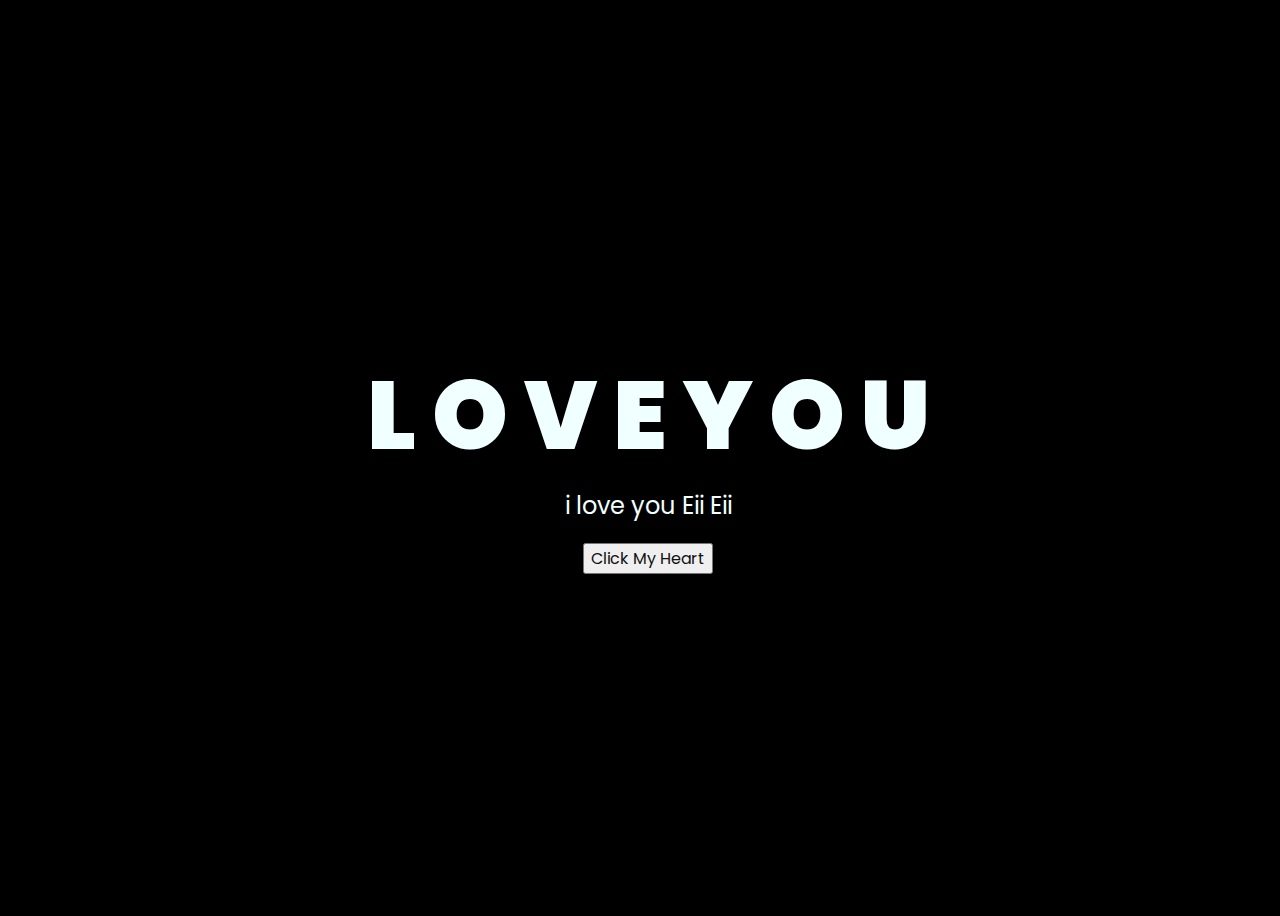
<file: index.html>
<!DOCTYPE html>
<html lang="en">

<head>
    <meta charset="UTF-8">
    <meta http-equiv="X-UA-Compatible" content="IE=edge">
    <meta name="viewport" content="width=device-width, initial-scale=1.0">
    <link rel="stylesheet" href="css/style.css">
    <link rel="icon" href="img/flowers.png" type="image/x-icon">
    <title>Valentine</title>
</head>

<body>
    <div class="greetings">
        <!--  happy Valentine day o sml <span>text...</span -->
        <span>L</span>
        <span>O</span>
        <span>V</span>
        <span>E</span>
        <span>Y</span>
        <span>O</span>
        <span>U</span>
    </div>
    <div class="description">
        <span> i love you Eii Eii</span>
    </div>
    <div class="button">
        <button>
            <a href="flower.html">Click My Heart</a>
        </button>

    </div>
</body>

</html>
</file>
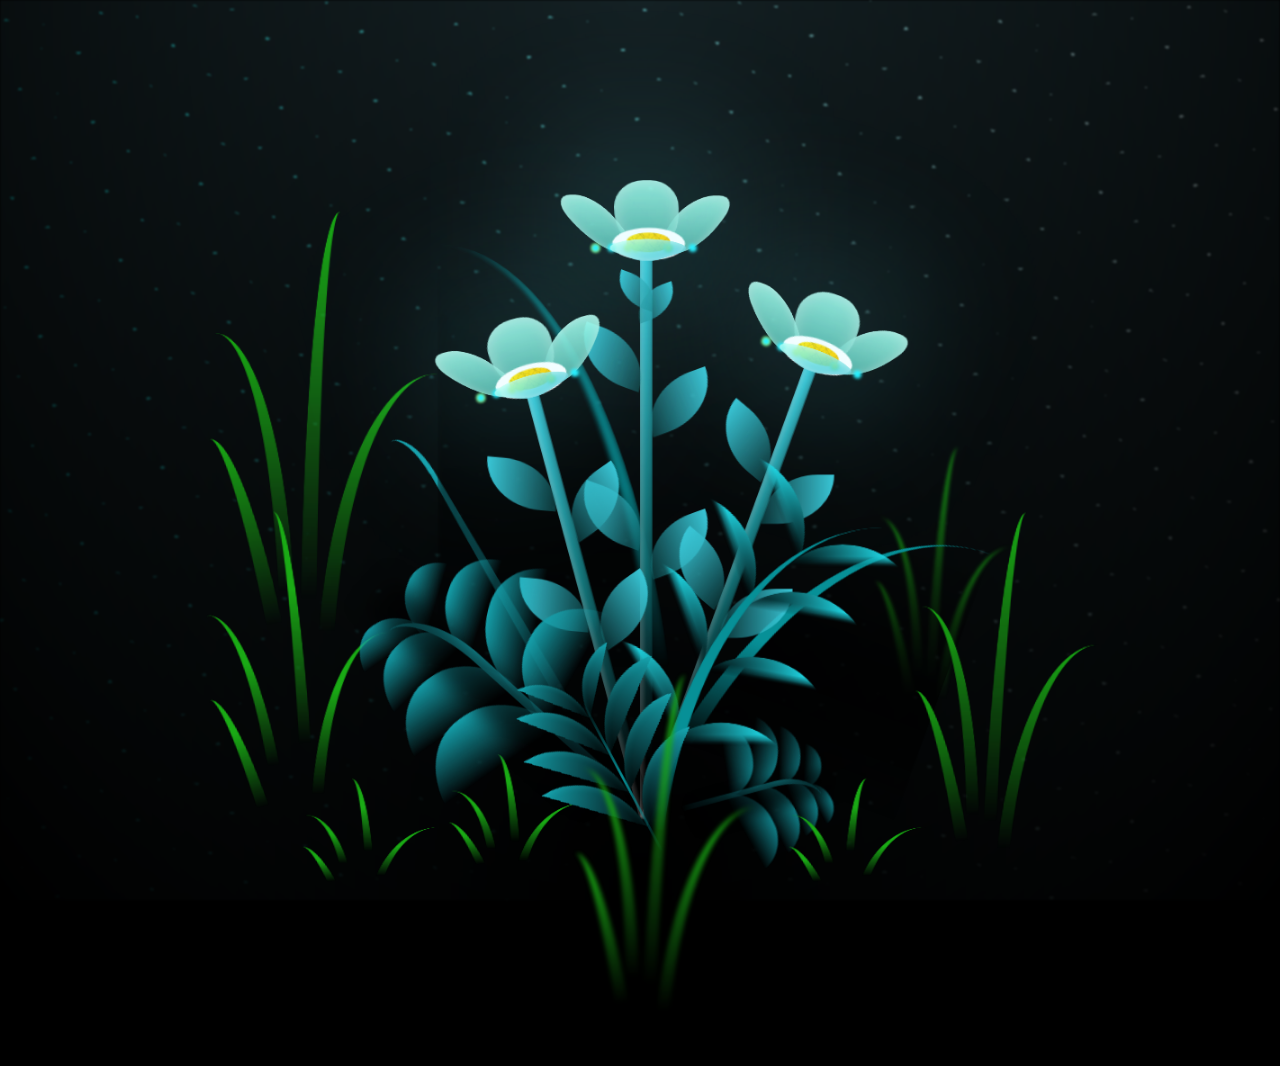
<file: flower.html>
<!DOCTYPE html>
<html lang="en">
<head>
    <meta charset="UTF-8">
    <meta http-equiv="X-UA-Compatible" content="IE=edge">
    <meta name="viewport" content="width=device-width, initial-scale=1.0">
    <link rel="stylesheet" href="css/main.css">
    <link rel="icon" href="img/flowers.png" type="image/x-icon">
    <title>Hariki</title>
</head>
<body class="container">
  <!-- Pembuat code: https://codepen.io/mdusmanansari/pen/BamepLe -->
    <div class="night"></div>
    <div class="flowers">
      <div class="flower flower--1">
        <div class="flower__leafs flower__leafs--1">
          <div class="flower__leaf flower__leaf--1"></div>
          <div class="flower__leaf flower__leaf--2"></div>
          <div class="flower__leaf flower__leaf--3"></div>
          <div class="flower__leaf flower__leaf--4"></div>
          <div class="flower__white-circle"></div>
  
          <div class="flower__light flower__light--1"></div>
          <div class="flower__light flower__light--2"></div>
          <div class="flower__light flower__light--3"></div>
          <div class="flower__light flower__light--4"></div>
          <div class="flower__light flower__light--5"></div>
          <div class="flower__light flower__light--6"></div>
          <div class="flower__light flower__light--7"></div>
          <div class="flower__light flower__light--8"></div>
  
        </div>
        <div class="flower__line">
          <div class="flower__line__leaf flower__line__leaf--1"></div>
          <div class="flower__line__leaf flower__line__leaf--2"></div>
          <div class="flower__line__leaf flower__line__leaf--3"></div>
          <div class="flower__line__leaf flower__line__leaf--4"></div>
          <div class="flower__line__leaf flower__line__leaf--5"></div>
          <div class="flower__line__leaf flower__line__leaf--6"></div>
        </div>
      </div>
  
      <div class="flower flower--2">
        <div class="flower__leafs flower__leafs--2">
          <div class="flower__leaf flower__leaf--1"></div>
          <div class="flower__leaf flower__leaf--2"></div>
          <div class="flower__leaf flower__leaf--3"></div>
          <div class="flower__leaf flower__leaf--4"></div>
          <div class="flower__white-circle"></div>
  
          <div class="flower__light flower__light--1"></div>
          <div class="flower__light flower__light--2"></div>
          <div class="flower__light flower__light--3"></div>
          <div class="flower__light flower__light--4"></div>
          <div class="flower__light flower__light--5"></div>
          <div class="flower__light flower__light--6"></div>
          <div class="flower__light flower__light--7"></div>
          <div class="flower__light flower__light--8"></div>
  
        </div>
        <div class="flower__line">
          <div class="flower__line__leaf flower__line__leaf--1"></div>
          <div class="flower__line__leaf flower__line__leaf--2"></div>
          <div class="flower__line__leaf flower__line__leaf--3"></div>
          <div class="flower__line__leaf flower__line__leaf--4"></div>
        </div>
      </div>
  
      <div class="flower flower--3">
        <div class="flower__leafs flower__leafs--3">
          <div class="flower__leaf flower__leaf--1"></div>
          <div class="flower__leaf flower__leaf--2"></div>
          <div class="flower__leaf flower__leaf--3"></div>
          <div class="flower__leaf flower__leaf--4"></div>
          <div class="flower__white-circle"></div>
  
          <div class="flower__light flower__light--1"></div>
          <div class="flower__light flower__light--2"></div>
          <div class="flower__light flower__light--3"></div>
          <div class="flower__light flower__light--4"></div>
          <div class="flower__light flower__light--5"></div>
          <div class="flower__light flower__light--6"></div>
          <div class="flower__light flower__light--7"></div>
          <div class="flower__light flower__light--8"></div>
  
        </div>
        <div class="flower__line">
          <div class="flower__line__leaf flower__line__leaf--1"></div>
          <div class="flower__line__leaf flower__line__leaf--2"></div>
          <div class="flower__line__leaf flower__line__leaf--3"></div>
          <div class="flower__line__leaf flower__line__leaf--4"></div>
        </div>
      </div>
  
      <div class="grow-ans" style="--d:1.2s">
        <div class="flower__g-long">
          <div class="flower__g-long__top"></div>
          <div class="flower__g-long__bottom"></div>
        </div>
      </div>
  
      <div class="growing-grass">
        <div class="flower__grass flower__grass--1">
          <div class="flower__grass--top"></div>
          <div class="flower__grass--bottom"></div>
          <div class="flower__grass__leaf flower__grass__leaf--1"></div>
          <div class="flower__grass__leaf flower__grass__leaf--2"></div>
          <div class="flower__grass__leaf flower__grass__leaf--3"></div>
          <div class="flower__grass__leaf flower__grass__leaf--4"></div>
          <div class="flower__grass__leaf flower__grass__leaf--5"></div>
          <div class="flower__grass__leaf flower__grass__leaf--6"></div>
          <div class="flower__grass__leaf flower__grass__leaf--7"></div>
          <div class="flower__grass__leaf flower__grass__leaf--8"></div>
          <div class="flower__grass__overlay"></div>
        </div>
      </div>
  
      <div class="growing-grass">
        <div class="flower__grass flower__grass--2">
          <div class="flower__grass--top"></div>
          <div class="flower__grass--bottom"></div>
          <div class="flower__grass__leaf flower__grass__leaf--1"></div>
          <div class="flower__grass__leaf flower__grass__leaf--2"></div>
          <div class="flower__grass__leaf flower__grass__leaf--3"></div>
          <div class="flower__grass__leaf flower__grass__leaf--4"></div>
          <div class="flower__grass__leaf flower__grass__leaf--5"></div>
          <div class="flower__grass__leaf flower__grass__leaf--6"></div>
          <div class="flower__grass__leaf flower__grass__leaf--7"></div>
          <div class="flower__grass__leaf flower__grass__leaf--8"></div>
          <div class="flower__grass__overlay"></div>
        </div>
      </div>
  
      <div class="grow-ans" style="--d:2.4s">
        <div class="flower__g-right flower__g-right--1">
          <div class="leaf"></div>
        </div>
      </div>
  
      <div class="grow-ans" style="--d:2.8s">
        <div class="flower__g-right flower__g-right--2">
          <div class="leaf"></div>
        </div>
      </div>
  
      <div class="grow-ans" style="--d:2.8s">
        <div class="flower__g-front">
          <div class="flower__g-front__leaf-wrapper flower__g-front__leaf-wrapper--1">
            <div class="flower__g-front__leaf"></div>
          </div>
          <div class="flower__g-front__leaf-wrapper flower__g-front__leaf-wrapper--2">
            <div class="flower__g-front__leaf"></div>
          </div>
          <div class="flower__g-front__leaf-wrapper flower__g-front__leaf-wrapper--3">
            <div class="flower__g-front__leaf"></div>
          </div>
          <div class="flower__g-front__leaf-wrapper flower__g-front__leaf-wrapper--4">
            <div class="flower__g-front__leaf"></div>
          </div>
          <div class="flower__g-front__leaf-wrapper flower__g-front__leaf-wrapper--5">
            <div class="flower__g-front__leaf"></div>
          </div>
          <div class="flower__g-front__leaf-wrapper flower__g-front__leaf-wrapper--6">
            <div class="flower__g-front__leaf"></div>
          </div>
          <div class="flower__g-front__leaf-wrapper flower__g-front__leaf-wrapper--7">
            <div class="flower__g-front__leaf"></div>
          </div>
          <div class="flower__g-front__leaf-wrapper flower__g-front__leaf-wrapper--8">
            <div class="flower__g-front__leaf"></div>
          </div>
          <div class="flower__g-front__line"></div>
        </div>
      </div>
  
      <div class="grow-ans" style="--d:3.2s">
        <div class="flower__g-fr">
          <div class="leaf"></div>
          <div class="flower__g-fr__leaf flower__g-fr__leaf--1"></div>
          <div class="flower__g-fr__leaf flower__g-fr__leaf--2"></div>
          <div class="flower__g-fr__leaf flower__g-fr__leaf--3"></div>
          <div class="flower__g-fr__leaf flower__g-fr__leaf--4"></div>
          <div class="flower__g-fr__leaf flower__g-fr__leaf--5"></div>
          <div class="flower__g-fr__leaf flower__g-fr__leaf--6"></div>
          <div class="flower__g-fr__leaf flower__g-fr__leaf--7"></div>
          <div class="flower__g-fr__leaf flower__g-fr__leaf--8"></div>
        </div>
      </div>
  
      <div class="long-g long-g--0">
        <div class="grow-ans" style="--d:3s">
          <div class="leaf leaf--0"></div>
        </div>
        <div class="grow-ans" style="--d:2.2s">
          <div class="leaf leaf--1"></div>
        </div>
        <div class="grow-ans" style="--d:3.4s">
          <div class="leaf leaf--2"></div>
        </div>
        <div class="grow-ans" style="--d:3.6s">
          <div class="leaf leaf--3"></div>
        </div>
      </div>
  
      <div class="long-g long-g--1">
        <div class="grow-ans" style="--d:3.6s">
          <div class="leaf leaf--0"></div>
        </div>
        <div class="grow-ans" style="--d:3.8s">
          <div class="leaf leaf--1"></div>
        </div>
        <div class="grow-ans" style="--d:4s">
          <div class="leaf leaf--2"></div>
        </div>
        <div class="grow-ans" style="--d:4.2s">
          <div class="leaf leaf--3"></div>
        </div>
      </div>
  
      <div class="long-g long-g--2">
        <div class="grow-ans" style="--d:4s">
          <div class="leaf leaf--0"></div>
        </div>
        <div class="grow-ans" style="--d:4.2s">
          <div class="leaf leaf--1"></div>
        </div>
        <div class="grow-ans" style="--d:4.4s">
          <div class="leaf leaf--2"></div>
        </div>
        <div class="grow-ans" style="--d:4.6s">
          <div class="leaf leaf--3"></div>
        </div>
      </div>
  
      <div class="long-g long-g--3">
        <div class="grow-ans" style="--d:4s">
          <div class="leaf leaf--0"></div>
        </div>
        <div class="grow-ans" style="--d:4.2s">
          <div class="leaf leaf--1"></div>
        </div>
        <div class="grow-ans" style="--d:3s">
          <div class="leaf leaf--2"></div>
        </div>
        <div class="grow-ans" style="--d:3.6s">
          <div class="leaf leaf--3"></div>
        </div>
      </div>
  
      <div class="long-g long-g--4">
        <div class="grow-ans" style="--d:4s">
          <div class="leaf leaf--0"></div>
        </div>
        <div class="grow-ans" style="--d:4.2s">
          <div class="leaf leaf--1"></div>
        </div>
        <div class="grow-ans" style="--d:3s">
          <div class="leaf leaf--2"></div>
        </div>
        <div class="grow-ans" style="--d:3.6s">
          <div class="leaf leaf--3"></div>
        </div>
      </div>
  
      <div class="long-g long-g--5">
        <div class="grow-ans" style="--d:4s">
          <div class="leaf leaf--0"></div>
        </div>
        <div class="grow-ans" style="--d:4.2s">
          <div class="leaf leaf--1"></div>
        </div>
        <div class="grow-ans" style="--d:3s">
          <div class="leaf leaf--2"></div>
        </div>
        <div class="grow-ans" style="--d:3.6s">
          <div class="leaf leaf--3"></div>
        </div>
      </div>
  
      <div class="long-g long-g--6">
        <div class="grow-ans" style="--d:4.2s">
          <div class="leaf leaf--0"></div>
        </div>
        <div class="grow-ans" style="--d:4.4s">
          <div class="leaf leaf--1"></div>
        </div>
        <div class="grow-ans" style="--d:4.6s">
          <div class="leaf leaf--2"></div>
        </div>
        <div class="grow-ans" style="--d:4.8s">
          <div class="leaf leaf--3"></div>
        </div>
      </div>
  
      <div class="long-g long-g--7">
        <div class="grow-ans" style="--d:3s">
          <div class="leaf leaf--0"></div>
        </div>
        <div class="grow-ans" style="--d:3.2s">
          <div class="leaf leaf--1"></div>
        </div>
        <div class="grow-ans" style="--d:3.5s">
          <div class="leaf leaf--2"></div>
        </div>
        <div class="grow-ans" style="--d:3.6s">
          <div class="leaf leaf--3"></div>
        </div>
      </div>
    </div>
    <script src="main.js"></script>
  </body>
</html>
</file>
<file: css/style.css>
@import url('https://fonts.googleapis.com/css2?family=Poppins:ital,wght@0,500;1,900&display=swap');
*{
    font-family: 'Poppins',cursive;
}
body{
    color: azure;
    width: 100%;
    height: 100vh;
    display: flex;
    flex-direction: column;
    align-items: center;
    justify-content: center;
    background-color: black;
}
.greetings{
    font-size: 6rem;
    font-weight: 900;
}
.greetings > span{
    animation: glow 2.5s ease-in-out infinite;
}
@keyframes glow{
    0%, 100%{
        color: #fff;
        text-shadow: 0 0 12px #39c6d6, 0 0 50px #39c6d6, 0 0 100px #39c6d6;
    }
    10%, 90%{
        color: #111;
        text-shadow: none;
    }
}
.greetings > span:nth-child(2){
    animation-delay: .2s ;
}
.greetings > span:nth-child(3){
    animation-delay: .4s ;
}
.greetings > span:nth-child(4){
    animation-delay: .6s;
}
.greetings > span:nth-child(5){
    animation-delay: .8s;
}

.description{
    font-size: 1.5rem;
    margin-bottom: 20px;
}

.button a{
    text-decoration: none;
    font-size: 1rem;
    color: #111;
}

@media screen and (max-width:574px){
    .greetings{
        display: block;
        font-size: 3rem;
        font-weight: 500;
        text-align: center;
    }
    .description{
        font-size: 1rem;
    }
    
    .button a{
        font-size: .5rem;
    }
}
</file>
<file: css/main.css>
*,
*::after,
*::before {
  padding: 0;
  margin: 0;
  box-sizing: border-box;
}

:root {
  --dark-color: #000;
}

body {
  display: flex;
  align-items: flex-end;
  justify-content: center;
  min-height: 100vh;
  background-color: var(--dark-color);
  overflow: hidden;
  perspective: 1000px;
}

.night {
  position: fixed;
  left: 50%;
  top: 0;
  transform: translateX(-50%);
  width: 100%;
  height: 100%;
  filter: blur(0.1vmin);
  background-image: radial-gradient(ellipse at top, transparent 0%, var(--dark-color)), radial-gradient(ellipse at bottom, var(--dark-color), rgba(145, 233, 255, 0.2)), repeating-linear-gradient(220deg, rgb(0, 0, 0) 0px, rgb(0, 0, 0) 19px, transparent 19px, transparent 22px), repeating-linear-gradient(189deg, rgb(0, 0, 0) 0px, rgb(0, 0, 0) 19px, transparent 19px, transparent 22px), repeating-linear-gradient(148deg, rgb(0, 0, 0) 0px, rgb(0, 0, 0) 19px, transparent 19px, transparent 22px), linear-gradient(90deg, rgb(0, 255, 250), rgb(240, 240, 240));
}

.flowers {
  position: relative;
  transform: scale(0.9);
}

.flower {
  position: absolute;
  bottom: 10vmin;
  transform-origin: bottom center;
  z-index: 10;
  --fl-speed: 0.8s;
}
.flower--1 {
  -webkit-animation: moving-flower-1 4s linear infinite;
          animation: moving-flower-1 4s linear infinite;
}
.flower--1 .flower__line {
  height: 70vmin;
  -webkit-animation-delay: 0.3s;
          animation-delay: 0.3s;
}
.flower--1 .flower__line__leaf--1 {
  -webkit-animation: blooming-leaf-right var(--fl-speed) 1.6s backwards;
          animation: blooming-leaf-right var(--fl-speed) 1.6s backwards;
}
.flower--1 .flower__line__leaf--2 {
  -webkit-animation: blooming-leaf-right var(--fl-speed) 1.4s backwards;
          animation: blooming-leaf-right var(--fl-speed) 1.4s backwards;
}
.flower--1 .flower__line__leaf--3 {
  -webkit-animation: blooming-leaf-left var(--fl-speed) 1.2s backwards;
          animation: blooming-leaf-left var(--fl-speed) 1.2s backwards;
}
.flower--1 .flower__line__leaf--4 {
  -webkit-animation: blooming-leaf-left var(--fl-speed) 1s backwards;
          animation: blooming-leaf-left var(--fl-speed) 1s backwards;
}
.flower--1 .flower__line__leaf--5 {
  -webkit-animation: blooming-leaf-right var(--fl-speed) 1.8s backwards;
          animation: blooming-leaf-right var(--fl-speed) 1.8s backwards;
}
.flower--1 .flower__line__leaf--6 {
  -webkit-animation: blooming-leaf-left var(--fl-speed) 2s backwards;
          animation: blooming-leaf-left var(--fl-speed) 2s backwards;
}
.flower--2 {
  left: 50%;
  transform: rotate(20deg);
  -webkit-animation: moving-flower-2 4s linear infinite;
          animation: moving-flower-2 4s linear infinite;
}
.flower--2 .flower__line {
  height: 60vmin;
  -webkit-animation-delay: 0.6s;
          animation-delay: 0.6s;
}
.flower--2 .flower__line__leaf--1 {
  -webkit-animation: blooming-leaf-right var(--fl-speed) 1.9s backwards;
          animation: blooming-leaf-right var(--fl-speed) 1.9s backwards;
}
.flower--2 .flower__line__leaf--2 {
  -webkit-animation: blooming-leaf-right var(--fl-speed) 1.7s backwards;
          animation: blooming-leaf-right var(--fl-speed) 1.7s backwards;
}
.flower--2 .flower__line__leaf--3 {
  -webkit-animation: blooming-leaf-left var(--fl-speed) 1.5s backwards;
          animation: blooming-leaf-left var(--fl-speed) 1.5s backwards;
}
.flower--2 .flower__line__leaf--4 {
  -webkit-animation: blooming-leaf-left var(--fl-speed) 1.3s backwards;
          animation: blooming-leaf-left var(--fl-speed) 1.3s backwards;
}
.flower--3 {
  left: 50%;
  transform: rotate(-15deg);
  -webkit-animation: moving-flower-3 4s linear infinite;
          animation: moving-flower-3 4s linear infinite;
}
.flower--3 .flower__line {
  -webkit-animation-delay: 0.9s;
          animation-delay: 0.9s;
}
.flower--3 .flower__line__leaf--1 {
  -webkit-animation: blooming-leaf-right var(--fl-speed) 2.5s backwards;
          animation: blooming-leaf-right var(--fl-speed) 2.5s backwards;
}
.flower--3 .flower__line__leaf--2 {
  -webkit-animation: blooming-leaf-right var(--fl-speed) 2.3s backwards;
          animation: blooming-leaf-right var(--fl-speed) 2.3s backwards;
}
.flower--3 .flower__line__leaf--3 {
  -webkit-animation: blooming-leaf-left var(--fl-speed) 2.1s backwards;
          animation: blooming-leaf-left var(--fl-speed) 2.1s backwards;
}
.flower--3 .flower__line__leaf--4 {
  -webkit-animation: blooming-leaf-left var(--fl-speed) 1.9s backwards;
          animation: blooming-leaf-left var(--fl-speed) 1.9s backwards;
}
.flower__leafs {
  position: relative;
  -webkit-animation: blooming-flower 2s backwards;
          animation: blooming-flower 2s backwards;
}
.flower__leafs--1 {
  -webkit-animation-delay: 1.1s;
          animation-delay: 1.1s;
}
.flower__leafs--2 {
  -webkit-animation-delay: 1.4s;
          animation-delay: 1.4s;
}
.flower__leafs--3 {
  -webkit-animation-delay: 1.7s;
          animation-delay: 1.7s;
}
.flower__leafs::after {
  content: "";
  position: absolute;
  left: 0;
  top: 0;
  transform: translate(-50%, -100%);
  width: 8vmin;
  height: 8vmin;
  background-color: #6bf0ff;
  filter: blur(10vmin);
}
.flower__leaf {
  position: absolute;
  bottom: 0;
  left: 50%;
  width: 8vmin;
  height: 11vmin;
  border-radius: 51% 49% 47% 53%/44% 45% 55% 69%;
  background-color: #a7ffee;
  background-image: linear-gradient(to top, #54b8aa, #a7ffee);
  transform-origin: bottom center;
  opacity: 0.9;
  box-shadow: inset 0 0 2vmin rgba(255, 255, 255, 0.5);
}
.flower__leaf--1 {
  transform: translate(-10%, 1%) rotateY(40deg) rotateX(-50deg);
}
.flower__leaf--2 {
  transform: translate(-50%, -4%) rotateX(40deg);
}
.flower__leaf--3 {
  transform: translate(-90%, 0%) rotateY(45deg) rotateX(50deg);
}
.flower__leaf--4 {
  width: 8vmin;
  height: 8vmin;
  transform-origin: bottom left;
  border-radius: 4vmin 10vmin 4vmin 4vmin;
  transform: translate(0%, 18%) rotateX(70deg) rotate(-43deg);
  background-image: linear-gradient(to top, #39c6d6, #a7ffee);
  z-index: 1;
  opacity: 0.8;
}
.flower__white-circle {
  position: absolute;
  left: -3.5vmin;
  top: -3vmin;
  width: 9vmin;
  height: 4vmin;
  border-radius: 50%;
  background-color: #fff;
}
.flower__white-circle::after {
  content: "";
  position: absolute;
  left: 50%;
  top: 45%;
  transform: translate(-50%, -50%);
  width: 60%;
  height: 60%;
  border-radius: inherit;
  background-image: repeating-linear-gradient(135deg, rgba(0, 0, 0, 0.03) 0px, rgba(0, 0, 0, 0.03) 1px, transparent 1px, transparent 12px), repeating-linear-gradient(45deg, rgba(0, 0, 0, 0.03) 0px, rgba(0, 0, 0, 0.03) 1px, transparent 1px, transparent 12px), repeating-linear-gradient(67.5deg, rgba(0, 0, 0, 0.03) 0px, rgba(0, 0, 0, 0.03) 1px, transparent 1px, transparent 12px), repeating-linear-gradient(135deg, rgba(0, 0, 0, 0.03) 0px, rgba(0, 0, 0, 0.03) 1px, transparent 1px, transparent 12px), repeating-linear-gradient(45deg, rgba(0, 0, 0, 0.03) 0px, rgba(0, 0, 0, 0.03) 1px, transparent 1px, transparent 12px), repeating-linear-gradient(112.5deg, rgba(0, 0, 0, 0.03) 0px, rgba(0, 0, 0, 0.03) 1px, transparent 1px, transparent 12px), repeating-linear-gradient(112.5deg, rgba(0, 0, 0, 0.03) 0px, rgba(0, 0, 0, 0.03) 1px, transparent 1px, transparent 12px), repeating-linear-gradient(45deg, rgba(0, 0, 0, 0.03) 0px, rgba(0, 0, 0, 0.03) 1px, transparent 1px, transparent 12px), repeating-linear-gradient(22.5deg, rgba(0, 0, 0, 0.03) 0px, rgba(0, 0, 0, 0.03) 1px, transparent 1px, transparent 12px), repeating-linear-gradient(45deg, rgba(0, 0, 0, 0.03) 0px, rgba(0, 0, 0, 0.03) 1px, transparent 1px, transparent 12px), repeating-linear-gradient(22.5deg, rgba(0, 0, 0, 0.03) 0px, rgba(0, 0, 0, 0.03) 1px, transparent 1px, transparent 12px), repeating-linear-gradient(135deg, rgba(0, 0, 0, 0.03) 0px, rgba(0, 0, 0, 0.03) 1px, transparent 1px, transparent 12px), repeating-linear-gradient(157.5deg, rgba(0, 0, 0, 0.03) 0px, rgba(0, 0, 0, 0.03) 1px, transparent 1px, transparent 12px), repeating-linear-gradient(67.5deg, rgba(0, 0, 0, 0.03) 0px, rgba(0, 0, 0, 0.03) 1px, transparent 1px, transparent 12px), repeating-linear-gradient(67.5deg, rgba(0, 0, 0, 0.03) 0px, rgba(0, 0, 0, 0.03) 1px, transparent 1px, transparent 12px), linear-gradient(90deg, rgb(255, 235, 18), rgb(255, 206, 0));
}
.flower__line {
  height: 55vmin;
  width: 1.5vmin;
  background-image: linear-gradient(to left, rgba(0, 0, 0, 0.2), transparent, rgba(255, 255, 255, 0.2)), linear-gradient(to top, transparent 10%, #14757a, #39c6d6);
  box-shadow: inset 0 0 2px rgba(0, 0, 0, 0.5);
  -webkit-animation: grow-flower-tree 4s backwards;
          animation: grow-flower-tree 4s backwards;
}
.flower__line__leaf {
  --w: 7vmin;
  --h: calc(var(--w) + 2vmin);
  position: absolute;
  top: 20%;
  left: 90%;
  width: var(--w);
  height: var(--h);
  border-top-right-radius: var(--h);
  border-bottom-left-radius: var(--h);
  background-image: linear-gradient(to top, rgba(20, 117, 122, 0.4), #39c6d6);
}
.flower__line__leaf--1 {
  transform: rotate(70deg) rotateY(30deg);
}
.flower__line__leaf--2 {
  top: 45%;
  transform: rotate(70deg) rotateY(30deg);
}
.flower__line__leaf--3, .flower__line__leaf--4, .flower__line__leaf--6 {
  border-top-right-radius: 0;
  border-bottom-left-radius: 0;
  border-top-left-radius: var(--h);
  border-bottom-right-radius: var(--h);
  left: -460%;
  top: 12%;
  transform: rotate(-70deg) rotateY(30deg);
}
.flower__line__leaf--4 {
  top: 40%;
}
.flower__line__leaf--5 {
  top: 0;
  transform-origin: left;
  transform: rotate(70deg) rotateY(30deg) scale(0.6);
}
.flower__line__leaf--6 {
  top: -2%;
  left: -450%;
  transform-origin: right;
  transform: rotate(-70deg) rotateY(30deg) scale(0.6);
}
.flower__light {
  position: absolute;
  bottom: 0vmin;
  width: 1vmin;
  height: 1vmin;
  background-color: rgb(255, 251, 0);
  border-radius: 50%;
  filter: blur(0.2vmin);
  -webkit-animation: light-ans 4s linear infinite backwards;
          animation: light-ans 4s linear infinite backwards;
}
.flower__light:nth-child(odd) {
  background-color: #23f0ff;
}
.flower__light--1 {
  left: -2vmin;
  -webkit-animation-delay: 1s;
          animation-delay: 1s;
}
.flower__light--2 {
  left: 3vmin;
  -webkit-animation-delay: 0.5s;
          animation-delay: 0.5s;
}
.flower__light--3 {
  left: -6vmin;
  -webkit-animation-delay: 0.3s;
          animation-delay: 0.3s;
}
.flower__light--4 {
  left: 6vmin;
  -webkit-animation-delay: 0.9s;
          animation-delay: 0.9s;
}
.flower__light--5 {
  left: -1vmin;
  -webkit-animation-delay: 1.5s;
          animation-delay: 1.5s;
}
.flower__light--6 {
  left: -4vmin;
  -webkit-animation-delay: 3s;
          animation-delay: 3s;
}
.flower__light--7 {
  left: 3vmin;
  -webkit-animation-delay: 2s;
          animation-delay: 2s;
}
.flower__light--8 {
  left: -6vmin;
  -webkit-animation-delay: 3.5s;
          animation-delay: 3.5s;
}
.flower__grass {
  --c: #159faa;
  --line-w: 1.5vmin;
  position: absolute;
  bottom: 12vmin;
  left: -7vmin;
  display: flex;
  flex-direction: column;
  align-items: flex-end;
  z-index: 20;
  transform-origin: bottom center;
  transform: rotate(-48deg) rotateY(40deg);
}
.flower__grass--1 {
  -webkit-animation: moving-grass 2s linear infinite;
          animation: moving-grass 2s linear infinite;
}
.flower__grass--2 {
  left: 2vmin;
  bottom: 10vmin;
  transform: scale(0.5) rotate(75deg) rotateX(10deg) rotateY(-200deg);
  opacity: 0.8;
  z-index: 0;
  -webkit-animation: moving-grass--2 1.5s linear infinite;
          animation: moving-grass--2 1.5s linear infinite;
}
.flower__grass--top {
  width: 7vmin;
  height: 10vmin;
  border-top-right-radius: 100%;
  border-right: var(--line-w) solid var(--c);
  transform-origin: bottom center;
  transform: rotate(-2deg);
}
.flower__grass--bottom {
  margin-top: -2px;
  width: var(--line-w);
  height: 25vmin;
  background-image: linear-gradient(to top, transparent, var(--c));
}
.flower__grass__leaf {
  --size: 10vmin;
  position: absolute;
  width: calc(var(--size) * 2.1);
  height: var(--size);
  border-top-left-radius: var(--size);
  border-top-right-radius: var(--size);
  background-image: linear-gradient(to top, transparent, transparent 30%, var(--c));
  z-index: 100;
}
.flower__grass__leaf--1 {
  top: -6%;
  left: 30%;
  --size: 6vmin;
  transform: rotate(-20deg);
  -webkit-animation: growing-grass-ans--1 2s 2.6s backwards;
          animation: growing-grass-ans--1 2s 2.6s backwards;
}
@-webkit-keyframes growing-grass-ans--1 {
  0% {
    transform-origin: bottom left;
    transform: rotate(-20deg) scale(0);
  }
}
@keyframes growing-grass-ans--1 {
  0% {
    transform-origin: bottom left;
    transform: rotate(-20deg) scale(0);
  }
}
.flower__grass__leaf--2 {
  top: -5%;
  left: -110%;
  --size: 6vmin;
  transform: rotate(10deg);
  -webkit-animation: growing-grass-ans--2 2s 2.4s linear backwards;
          animation: growing-grass-ans--2 2s 2.4s linear backwards;
}
@-webkit-keyframes growing-grass-ans--2 {
  0% {
    transform-origin: bottom right;
    transform: rotate(10deg) scale(0);
  }
}
@keyframes growing-grass-ans--2 {
  0% {
    transform-origin: bottom right;
    transform: rotate(10deg) scale(0);
  }
}
.flower__grass__leaf--3 {
  top: 5%;
  left: 60%;
  --size: 8vmin;
  transform: rotate(-18deg) rotateX(-20deg);
  -webkit-animation: growing-grass-ans--3 2s 2.2s linear backwards;
          animation: growing-grass-ans--3 2s 2.2s linear backwards;
}
@-webkit-keyframes growing-grass-ans--3 {
  0% {
    transform-origin: bottom left;
    transform: rotate(-18deg) rotateX(-20deg) scale(0);
  }
}
@keyframes growing-grass-ans--3 {
  0% {
    transform-origin: bottom left;
    transform: rotate(-18deg) rotateX(-20deg) scale(0);
  }
}
.flower__grass__leaf--4 {
  top: 6%;
  left: -135%;
  --size: 8vmin;
  transform: rotate(2deg);
  -webkit-animation: growing-grass-ans--4 2s 2s linear backwards;
          animation: growing-grass-ans--4 2s 2s linear backwards;
}
@-webkit-keyframes growing-grass-ans--4 {
  0% {
    transform-origin: bottom right;
    transform: rotate(2deg) scale(0);
  }
}
@keyframes growing-grass-ans--4 {
  0% {
    transform-origin: bottom right;
    transform: rotate(2deg) scale(0);
  }
}
.flower__grass__leaf--5 {
  top: 20%;
  left: 60%;
  --size: 10vmin;
  transform: rotate(-24deg) rotateX(-20deg);
  -webkit-animation: growing-grass-ans--5 2s 1.8s linear backwards;
          animation: growing-grass-ans--5 2s 1.8s linear backwards;
}
@-webkit-keyframes growing-grass-ans--5 {
  0% {
    transform-origin: bottom left;
    transform: rotate(-24deg) rotateX(-20deg) scale(0);
  }
}
@keyframes growing-grass-ans--5 {
  0% {
    transform-origin: bottom left;
    transform: rotate(-24deg) rotateX(-20deg) scale(0);
  }
}
.flower__grass__leaf--6 {
  top: 22%;
  left: -180%;
  --size: 10vmin;
  transform: rotate(10deg);
  -webkit-animation: growing-grass-ans--6 2s 1.6s linear backwards;
          animation: growing-grass-ans--6 2s 1.6s linear backwards;
}
@-webkit-keyframes growing-grass-ans--6 {
  0% {
    transform-origin: bottom right;
    transform: rotate(10deg) scale(0);
  }
}
@keyframes growing-grass-ans--6 {
  0% {
    transform-origin: bottom right;
    transform: rotate(10deg) scale(0);
  }
}
.flower__grass__leaf--7 {
  top: 39%;
  left: 70%;
  --size: 10vmin;
  transform: rotate(-10deg);
  -webkit-animation: growing-grass-ans--7 2s 1.4s linear backwards;
          animation: growing-grass-ans--7 2s 1.4s linear backwards;
}
@-webkit-keyframes growing-grass-ans--7 {
  0% {
    transform-origin: bottom left;
    transform: rotate(-10deg) scale(0);
  }
}
@keyframes growing-grass-ans--7 {
  0% {
    transform-origin: bottom left;
    transform: rotate(-10deg) scale(0);
  }
}
.flower__grass__leaf--8 {
  top: 40%;
  left: -215%;
  --size: 11vmin;
  transform: rotate(10deg);
  -webkit-animation: growing-grass-ans--8 2s 1.2s linear backwards;
          animation: growing-grass-ans--8 2s 1.2s linear backwards;
}
@-webkit-keyframes growing-grass-ans--8 {
  0% {
    transform-origin: bottom right;
    transform: rotate(10deg) scale(0);
  }
}
@keyframes growing-grass-ans--8 {
  0% {
    transform-origin: bottom right;
    transform: rotate(10deg) scale(0);
  }
}
.flower__grass__overlay {
  position: absolute;
  top: -10%;
  right: 0%;
  width: 100%;
  height: 100%;
  background-color: rgba(0, 0, 0, 0.6);
  filter: blur(1.5vmin);
  z-index: 100;
}
.flower__g-long {
  --w: 2vmin;
  --h: 6vmin;
  --c: #159faa;
  position: absolute;
  bottom: 10vmin;
  left: -3vmin;
  transform-origin: bottom center;
  transform: rotate(-30deg) rotateY(-20deg);
  display: flex;
  flex-direction: column;
  align-items: flex-end;
  -webkit-animation: flower-g-long-ans 3s linear infinite;
          animation: flower-g-long-ans 3s linear infinite;
}
@-webkit-keyframes flower-g-long-ans {
  0%, 100% {
    transform: rotate(-30deg) rotateY(-20deg);
  }
  50% {
    transform: rotate(-32deg) rotateY(-20deg);
  }
}
@keyframes flower-g-long-ans {
  0%, 100% {
    transform: rotate(-30deg) rotateY(-20deg);
  }
  50% {
    transform: rotate(-32deg) rotateY(-20deg);
  }
}
.flower__g-long__top {
  top: calc(var(--h) * -1);
  width: calc(var(--w) + 1vmin);
  height: var(--h);
  border-top-right-radius: 100%;
  border-right: 0.7vmin solid var(--c);
  transform: translate(-0.7vmin, 1vmin);
}
.flower__g-long__bottom {
  width: var(--w);
  height: 50vmin;
  transform-origin: bottom center;
  background-image: linear-gradient(to top, transparent 30%, var(--c));
  box-shadow: inset 0 0 2px rgba(0, 0, 0, 0.5);
  -webkit-clip-path: polygon(35% 0, 65% 1%, 100% 100%, 0% 100%);
          clip-path: polygon(35% 0, 65% 1%, 100% 100%, 0% 100%);
}
.flower__g-right {
  position: absolute;
  bottom: 6vmin;
  left: -2vmin;
  transform-origin: bottom left;
  transform: rotate(20deg);
}
.flower__g-right .leaf {
  width: 30vmin;
  height: 50vmin;
  border-top-left-radius: 100%;
  border-left: 2vmin solid #079097;
  background-image: linear-gradient(to bottom, transparent, var(--dark-color) 60%);
  -webkit-mask-image: linear-gradient(to top, transparent 30%, #079097 60%);
}
.flower__g-right--1 {
  -webkit-animation: flower-g-right-ans 2.5s linear infinite;
          animation: flower-g-right-ans 2.5s linear infinite;
}
.flower__g-right--2 {
  left: 5vmin;
  transform: rotateY(-180deg);
  -webkit-animation: flower-g-right-ans--2 3s linear infinite;
          animation: flower-g-right-ans--2 3s linear infinite;
}
.flower__g-right--2 .leaf {
  height: 75vmin;
  filter: blur(0.3vmin);
  opacity: 0.8;
}
@-webkit-keyframes flower-g-right-ans {
  0%, 100% {
    transform: rotate(20deg);
  }
  50% {
    transform: rotate(24deg) rotateX(-20deg);
  }
}
@keyframes flower-g-right-ans {
  0%, 100% {
    transform: rotate(20deg);
  }
  50% {
    transform: rotate(24deg) rotateX(-20deg);
  }
}
@-webkit-keyframes flower-g-right-ans--2 {
  0%, 100% {
    transform: rotateY(-180deg) rotate(0deg) rotateX(-20deg);
  }
  50% {
    transform: rotateY(-180deg) rotate(6deg) rotateX(-20deg);
  }
}
@keyframes flower-g-right-ans--2 {
  0%, 100% {
    transform: rotateY(-180deg) rotate(0deg) rotateX(-20deg);
  }
  50% {
    transform: rotateY(-180deg) rotate(6deg) rotateX(-20deg);
  }
}
.flower__g-front {
  position: absolute;
  bottom: 6vmin;
  left: 2.5vmin;
  z-index: 100;
  transform-origin: bottom center;
  transform: rotate(-28deg) rotateY(30deg) scale(1.04);
  -webkit-animation: flower__g-front-ans 2s linear infinite;
          animation: flower__g-front-ans 2s linear infinite;
}
@-webkit-keyframes flower__g-front-ans {
  0%, 100% {
    transform: rotate(-28deg) rotateY(30deg) scale(1.04);
  }
  50% {
    transform: rotate(-35deg) rotateY(40deg) scale(1.04);
  }
}
@keyframes flower__g-front-ans {
  0%, 100% {
    transform: rotate(-28deg) rotateY(30deg) scale(1.04);
  }
  50% {
    transform: rotate(-35deg) rotateY(40deg) scale(1.04);
  }
}
.flower__g-front__line {
  width: 0.3vmin;
  height: 20vmin;
  background-image: linear-gradient(to top, transparent, #079097, transparent 100%);
  position: relative;
}
.flower__g-front__leaf-wrapper {
  position: absolute;
  top: 0;
  left: 0;
  transform-origin: bottom left;
  transform: rotate(10deg);
}
.flower__g-front__leaf-wrapper:nth-child(even) {
  left: 0vmin;
  transform: rotateY(-180deg) rotate(5deg);
  -webkit-animation: flower__g-front__leaf-left-ans 1s ease-in backwards;
          animation: flower__g-front__leaf-left-ans 1s ease-in backwards;
}
.flower__g-front__leaf-wrapper:nth-child(odd) {
  -webkit-animation: flower__g-front__leaf-ans 1s ease-in backwards;
          animation: flower__g-front__leaf-ans 1s ease-in backwards;
}
.flower__g-front__leaf-wrapper--1 {
  top: -8vmin;
  transform: scale(0.7);
  -webkit-animation: flower__g-front__leaf-ans 1s 5.5s ease-in backwards !important;
          animation: flower__g-front__leaf-ans 1s 5.5s ease-in backwards !important;
}
.flower__g-front__leaf-wrapper--2 {
  top: -8vmin;
  transform: rotateY(-180deg) scale(0.7) !important;
  -webkit-animation: flower__g-front__leaf-left-ans-2 1s 4.6s ease-in backwards !important;
          animation: flower__g-front__leaf-left-ans-2 1s 4.6s ease-in backwards !important;
}
.flower__g-front__leaf-wrapper--3 {
  top: -3vmin;
  -webkit-animation: flower__g-front__leaf-ans 1s 4.6s ease-in backwards;
          animation: flower__g-front__leaf-ans 1s 4.6s ease-in backwards;
}
.flower__g-front__leaf-wrapper--4 {
  top: -3vmin;
  transform: rotateY(-180deg) scale(0.9) !important;
  -webkit-animation: flower__g-front__leaf-left-ans-2 1s 4.6s ease-in backwards !important;
          animation: flower__g-front__leaf-left-ans-2 1s 4.6s ease-in backwards !important;
}
@-webkit-keyframes flower__g-front__leaf-left-ans-2 {
  0% {
    transform: rotateY(-180deg) scale(0);
  }
}
@keyframes flower__g-front__leaf-left-ans-2 {
  0% {
    transform: rotateY(-180deg) scale(0);
  }
}
.flower__g-front__leaf-wrapper--5, .flower__g-front__leaf-wrapper--6 {
  top: 2vmin;
}
.flower__g-front__leaf-wrapper--7, .flower__g-front__leaf-wrapper--8 {
  top: 6.5vmin;
}
.flower__g-front__leaf-wrapper--2 {
  -webkit-animation-delay: 5.2s !important;
          animation-delay: 5.2s !important;
}
.flower__g-front__leaf-wrapper--3 {
  -webkit-animation-delay: 4.9s !important;
          animation-delay: 4.9s !important;
}
.flower__g-front__leaf-wrapper--5 {
  -webkit-animation-delay: 4.3s !important;
          animation-delay: 4.3s !important;
}
.flower__g-front__leaf-wrapper--6 {
  -webkit-animation-delay: 4.1s !important;
          animation-delay: 4.1s !important;
}
.flower__g-front__leaf-wrapper--7 {
  -webkit-animation-delay: 3.8s !important;
          animation-delay: 3.8s !important;
}
.flower__g-front__leaf-wrapper--8 {
  -webkit-animation-delay: 3.5s !important;
          animation-delay: 3.5s !important;
}
@-webkit-keyframes flower__g-front__leaf-ans {
  0% {
    transform: rotate(10deg) scale(0);
  }
}
@keyframes flower__g-front__leaf-ans {
  0% {
    transform: rotate(10deg) scale(0);
  }
}
@-webkit-keyframes flower__g-front__leaf-left-ans {
  0% {
    transform: rotateY(-180deg) rotate(5deg) scale(0);
  }
}
@keyframes flower__g-front__leaf-left-ans {
  0% {
    transform: rotateY(-180deg) rotate(5deg) scale(0);
  }
}
.flower__g-front__leaf {
  width: 10vmin;
  height: 10vmin;
  border-radius: 100% 0% 0% 100%/100% 100% 0% 0%;
  box-shadow: inset 0 2px 1vmin hsla(184deg, 97%, 58%, 0.2);
  background-image: linear-gradient(to bottom left, transparent, var(--dark-color)), linear-gradient(to bottom right, #159faa 50%, transparent 50%, transparent);
  -webkit-mask-image: linear-gradient(to bottom right, #159faa 50%, transparent 50%, transparent);
  mask-image: linear-gradient(to bottom right, #159faa 50%, transparent 50%, transparent);
}
.flower__g-fr {
  position: absolute;
  bottom: -4vmin;
  left: vmin;
  transform-origin: bottom left;
  z-index: 10;
  -webkit-animation: flower__g-fr-ans 2s linear infinite;
          animation: flower__g-fr-ans 2s linear infinite;
}
@-webkit-keyframes flower__g-fr-ans {
  0%, 100% {
    transform: rotate(2deg);
  }
  50% {
    transform: rotate(4deg);
  }
}
@keyframes flower__g-fr-ans {
  0%, 100% {
    transform: rotate(2deg);
  }
  50% {
    transform: rotate(4deg);
  }
}
.flower__g-fr .leaf {
  width: 30vmin;
  height: 50vmin;
  border-top-left-radius: 100%;
  border-left: 2vmin solid #079097;
  -webkit-mask-image: linear-gradient(to top, transparent 25%, #079097 50%);
  position: relative;
  z-index: 1;
}
.flower__g-fr__leaf {
  position: absolute;
  top: 0;
  left: 0;
  width: 10vmin;
  height: 10vmin;
  border-radius: 100% 0% 0% 100%/100% 100% 0% 0%;
  box-shadow: inset 0 2px 1vmin hsla(184deg, 97%, 58%, 0.2);
  background-image: linear-gradient(to bottom left, transparent, var(--dark-color) 98%), linear-gradient(to bottom right, #23f0ff 45%, transparent 50%, transparent);
  -webkit-mask-image: linear-gradient(135deg, #159faa 40%, transparent 50%, transparent);
}
.flower__g-fr__leaf--1 {
  left: 20vmin;
  transform: rotate(45deg);
  -webkit-animation: flower__g-fr-leaft-ans-1 0.5s 5.2s linear backwards;
          animation: flower__g-fr-leaft-ans-1 0.5s 5.2s linear backwards;
}
@-webkit-keyframes flower__g-fr-leaft-ans-1 {
  0% {
    transform-origin: left;
    transform: rotate(45deg) scale(0);
  }
}
@keyframes flower__g-fr-leaft-ans-1 {
  0% {
    transform-origin: left;
    transform: rotate(45deg) scale(0);
  }
}
.flower__g-fr__leaf--2 {
  left: 12vmin;
  top: -7vmin;
  transform: rotate(25deg) rotateY(-180deg);
  -webkit-animation: flower__g-fr-leaft-ans-6 0.5s 5s linear backwards;
          animation: flower__g-fr-leaft-ans-6 0.5s 5s linear backwards;
}
.flower__g-fr__leaf--3 {
  left: 15vmin;
  top: 6vmin;
  transform: rotate(55deg);
  -webkit-animation: flower__g-fr-leaft-ans-5 0.5s 4.8s linear backwards;
          animation: flower__g-fr-leaft-ans-5 0.5s 4.8s linear backwards;
}
.flower__g-fr__leaf--4 {
  left: 6vmin;
  top: -2vmin;
  transform: rotate(25deg) rotateY(-180deg);
  -webkit-animation: flower__g-fr-leaft-ans-6 0.5s 4.6s linear backwards;
          animation: flower__g-fr-leaft-ans-6 0.5s 4.6s linear backwards;
}
.flower__g-fr__leaf--5 {
  left: 10vmin;
  top: 14vmin;
  transform: rotate(55deg);
  -webkit-animation: flower__g-fr-leaft-ans-5 0.5s 4.4s linear backwards;
          animation: flower__g-fr-leaft-ans-5 0.5s 4.4s linear backwards;
}
@-webkit-keyframes flower__g-fr-leaft-ans-5 {
  0% {
    transform-origin: left;
    transform: rotate(55deg) scale(0);
  }
}
@keyframes flower__g-fr-leaft-ans-5 {
  0% {
    transform-origin: left;
    transform: rotate(55deg) scale(0);
  }
}
.flower__g-fr__leaf--6 {
  left: 0vmin;
  top: 6vmin;
  transform: rotate(25deg) rotateY(-180deg);
  -webkit-animation: flower__g-fr-leaft-ans-6 0.5s 4.2s linear backwards;
          animation: flower__g-fr-leaft-ans-6 0.5s 4.2s linear backwards;
}
@-webkit-keyframes flower__g-fr-leaft-ans-6 {
  0% {
    transform-origin: right;
    transform: rotate(25deg) rotateY(-180deg) scale(0);
  }
}
@keyframes flower__g-fr-leaft-ans-6 {
  0% {
    transform-origin: right;
    transform: rotate(25deg) rotateY(-180deg) scale(0);
  }
}
.flower__g-fr__leaf--7 {
  left: 5vmin;
  top: 22vmin;
  transform: rotate(45deg);
  -webkit-animation: flower__g-fr-leaft-ans-7 0.5s 4s linear backwards;
          animation: flower__g-fr-leaft-ans-7 0.5s 4s linear backwards;
}
@-webkit-keyframes flower__g-fr-leaft-ans-7 {
  0% {
    transform-origin: left;
    transform: rotate(45deg) scale(0);
  }
}
@keyframes flower__g-fr-leaft-ans-7 {
  0% {
    transform-origin: left;
    transform: rotate(45deg) scale(0);
  }
}
.flower__g-fr__leaf--8 {
  left: -4vmin;
  top: 15vmin;
  transform: rotate(15deg) rotateY(-180deg);
  -webkit-animation: flower__g-fr-leaft-ans-8 0.5s 3.8s linear backwards;
          animation: flower__g-fr-leaft-ans-8 0.5s 3.8s linear backwards;
}
@-webkit-keyframes flower__g-fr-leaft-ans-8 {
  0% {
    transform-origin: right;
    transform: rotate(15deg) rotateY(-180deg) scale(0);
  }
}
@keyframes flower__g-fr-leaft-ans-8 {
  0% {
    transform-origin: right;
    transform: rotate(15deg) rotateY(-180deg) scale(0);
  }
}

.long-g {
  position: absolute;
  bottom: 25vmin;
  left: -42vmin;
  transform-origin: bottom left;
}
.long-g--1 {
  bottom: 0vmin;
  transform: scale(0.8) rotate(-5deg);
}
.long-g--1 .leaf {
  -webkit-mask-image: linear-gradient(to top, transparent 40%, #079097 80%) !important;
}
.long-g--1 .leaf--1 {
  --w: 5vmin;
  --h: 60vmin;
  left: -2vmin;
  transform: rotate(3deg) rotateY(-180deg);
}
.long-g--2, .long-g--3 {
  bottom: -3vmin;
  left: -35vmin;
  transform-origin: center;
  transform: scale(0.6) rotateX(60deg);
}
.long-g--2 .leaf, .long-g--3 .leaf {
  -webkit-mask-image: linear-gradient(to top, transparent 50%, #079097 80%) !important;
}
.long-g--2 .leaf--1, .long-g--3 .leaf--1 {
  left: -1vmin;
  transform: rotateY(-180deg);
}
.long-g--3 {
  left: -17vmin;
  bottom: 0vmin;
}
.long-g--3 .leaf {
  -webkit-mask-image: linear-gradient(to top, transparent 40%, #079097 80%) !important;
}
.long-g--4 {
  left: 25vmin;
  bottom: -3vmin;
  transform-origin: center;
  transform: scale(0.6) rotateX(60deg);
}
.long-g--4 .leaf {
  -webkit-mask-image: linear-gradient(to top, transparent 50%, #079097 80%) !important;
}
.long-g--5 {
  left: 42vmin;
  bottom: 0vmin;
  transform: scale(0.8) rotate(2deg);
}
.long-g--6 {
  left: 0vmin;
  bottom: -20vmin;
  z-index: 100;
  filter: blur(0.3vmin);
  transform: scale(0.8) rotate(2deg);
}
.long-g--7 {
  left: 35vmin;
  bottom: 20vmin;
  z-index: -1;
  filter: blur(0.3vmin);
  transform: scale(0.6) rotate(2deg);
  opacity: 0.7;
}
.long-g .leaf {
  --w: 15vmin;
  --h: 40vmin;
  --c: #1aaa15;
  position: absolute;
  bottom: 0;
  width: var(--w);
  height: var(--h);
  border-top-left-radius: 100%;
  border-left: 2vmin solid var(--c);
  -webkit-mask-image: linear-gradient(to top, transparent 20%, var(--dark-color));
  transform-origin: bottom center;
}
.long-g .leaf--0 {
  left: 2vmin;
  -webkit-animation: leaf-ans-1 4s linear infinite;
          animation: leaf-ans-1 4s linear infinite;
}
.long-g .leaf--1 {
  --w: 5vmin;
  --h: 60vmin;
  -webkit-animation: leaf-ans-1 4s linear infinite;
          animation: leaf-ans-1 4s linear infinite;
}
.long-g .leaf--2 {
  --w: 10vmin;
  --h: 40vmin;
  left: -0.5vmin;
  bottom: 5vmin;
  transform-origin: bottom left;
  transform: rotateY(-180deg);
  -webkit-animation: leaf-ans-2 3s linear infinite;
          animation: leaf-ans-2 3s linear infinite;
}
.long-g .leaf--3 {
  --w: 5vmin;
  --h: 30vmin;
  left: -1vmin;
  bottom: 3.2vmin;
  transform-origin: bottom left;
  transform: rotate(-10deg) rotateY(-180deg);
  -webkit-animation: leaf-ans-3 3s linear infinite;
          animation: leaf-ans-3 3s linear infinite;
}

@-webkit-keyframes leaf-ans-1 {
  0%, 100% {
    transform: rotate(-5deg) scale(1);
  }
  50% {
    transform: rotate(5deg) scale(1.1);
  }
}

@keyframes leaf-ans-1 {
  0%, 100% {
    transform: rotate(-5deg) scale(1);
  }
  50% {
    transform: rotate(5deg) scale(1.1);
  }
}
@-webkit-keyframes leaf-ans-2 {
  0%, 100% {
    transform: rotateY(-180deg) rotate(5deg);
  }
  50% {
    transform: rotateY(-180deg) rotate(0deg) scale(1.1);
  }
}
@keyframes leaf-ans-2 {
  0%, 100% {
    transform: rotateY(-180deg) rotate(5deg);
  }
  50% {
    transform: rotateY(-180deg) rotate(0deg) scale(1.1);
  }
}
@-webkit-keyframes leaf-ans-3 {
  0%, 100% {
    transform: rotate(-10deg) rotateY(-180deg);
  }
  50% {
    transform: rotate(-20deg) rotateY(-180deg);
  }
}
@keyframes leaf-ans-3 {
  0%, 100% {
    transform: rotate(-10deg) rotateY(-180deg);
  }
  50% {
    transform: rotate(-20deg) rotateY(-180deg);
  }
}
.grow-ans {
  -webkit-animation: grow-ans 2s var(--d) backwards;
          animation: grow-ans 2s var(--d) backwards;
}

@-webkit-keyframes grow-ans {
  0% {
    transform: scale(0);
    opacity: 0;
  }
}

@keyframes grow-ans {
  0% {
    transform: scale(0);
    opacity: 0;
  }
}
@-webkit-keyframes light-ans {
  0% {
    opacity: 0;
    transform: translateY(0vmin);
  }
  25% {
    opacity: 1;
    transform: translateY(-5vmin) translateX(-2vmin);
  }
  50% {
    opacity: 1;
    transform: translateY(-15vmin) translateX(2vmin);
    filter: blur(0.2vmin);
  }
  75% {
    transform: translateY(-20vmin) translateX(-2vmin);
    filter: blur(0.2vmin);
  }
  100% {
    transform: translateY(-30vmin);
    opacity: 0;
    filter: blur(1vmin);
  }
}
@keyframes light-ans {
  0% {
    opacity: 0;
    transform: translateY(0vmin);
  }
  25% {
    opacity: 1;
    transform: translateY(-5vmin) translateX(-2vmin);
  }
  50% {
    opacity: 1;
    transform: translateY(-15vmin) translateX(2vmin);
    filter: blur(0.2vmin);
  }
  75% {
    transform: translateY(-20vmin) translateX(-2vmin);
    filter: blur(0.2vmin);
  }
  100% {
    transform: translateY(-30vmin);
    opacity: 0;
    filter: blur(1vmin);
  }
}
@-webkit-keyframes moving-flower-1 {
  0%, 100% {
    transform: rotate(2deg);
  }
  50% {
    transform: rotate(-2deg);
  }
}
@keyframes moving-flower-1 {
  0%, 100% {
    transform: rotate(2deg);
  }
  50% {
    transform: rotate(-2deg);
  }
}
@-webkit-keyframes moving-flower-2 {
  0%, 100% {
    transform: rotate(18deg);
  }
  50% {
    transform: rotate(14deg);
  }
}
@keyframes moving-flower-2 {
  0%, 100% {
    transform: rotate(18deg);
  }
  50% {
    transform: rotate(14deg);
  }
}
@-webkit-keyframes moving-flower-3 {
  0%, 100% {
    transform: rotate(-18deg);
  }
  50% {
    transform: rotate(-20deg) rotateY(-10deg);
  }
}
@keyframes moving-flower-3 {
  0%, 100% {
    transform: rotate(-18deg);
  }
  50% {
    transform: rotate(-20deg) rotateY(-10deg);
  }
}
@-webkit-keyframes blooming-leaf-right {
  0% {
    transform-origin: left;
    transform: rotate(70deg) rotateY(30deg) scale(0);
  }
}
@keyframes blooming-leaf-right {
  0% {
    transform-origin: left;
    transform: rotate(70deg) rotateY(30deg) scale(0);
  }
}
@-webkit-keyframes blooming-leaf-left {
  0% {
    transform-origin: right;
    transform: rotate(-70deg) rotateY(30deg) scale(0);
  }
}
@keyframes blooming-leaf-left {
  0% {
    transform-origin: right;
    transform: rotate(-70deg) rotateY(30deg) scale(0);
  }
}
@-webkit-keyframes grow-flower-tree {
  0% {
    height: 0;
    border-radius: 1vmin;
  }
}
@keyframes grow-flower-tree {
  0% {
    height: 0;
    border-radius: 1vmin;
  }
}
@-webkit-keyframes blooming-flower {
  0% {
    transform: scale(0);
  }
}
@keyframes blooming-flower {
  0% {
    transform: scale(0);
  }
}
@-webkit-keyframes moving-grass {
  0%, 100% {
    transform: rotate(-48deg) rotateY(40deg);
  }
  50% {
    transform: rotate(-50deg) rotateY(40deg);
  }
}
@keyframes moving-grass {
  0%, 100% {
    transform: rotate(-48deg) rotateY(40deg);
  }
  50% {
    transform: rotate(-50deg) rotateY(40deg);
  }
}
@-webkit-keyframes moving-grass--2 {
  0%, 100% {
    transform: scale(0.5) rotate(75deg) rotateX(10deg) rotateY(-200deg);
  }
  50% {
    transform: scale(0.5) rotate(79deg) rotateX(10deg) rotateY(-200deg);
  }
}
@keyframes moving-grass--2 {
  0%, 100% {
    transform: scale(0.5) rotate(75deg) rotateX(10deg) rotateY(-200deg);
  }
  50% {
    transform: scale(0.5) rotate(79deg) rotateX(10deg) rotateY(-200deg);
  }
}
.growing-grass {
  -webkit-animation: growing-grass-ans 1s 2s backwards;
          animation: growing-grass-ans 1s 2s backwards;
}

@-webkit-keyframes growing-grass-ans {
  0% {
    transform: scale(0);
  }
}

@keyframes growing-grass-ans {
  0% {
    transform: scale(0);
  }
}
.container * {
  -webkit-animation-play-state: paused !important;
          animation-play-state: paused !important;
}/*# sourceMappingURL=main.css.map */
</file>
